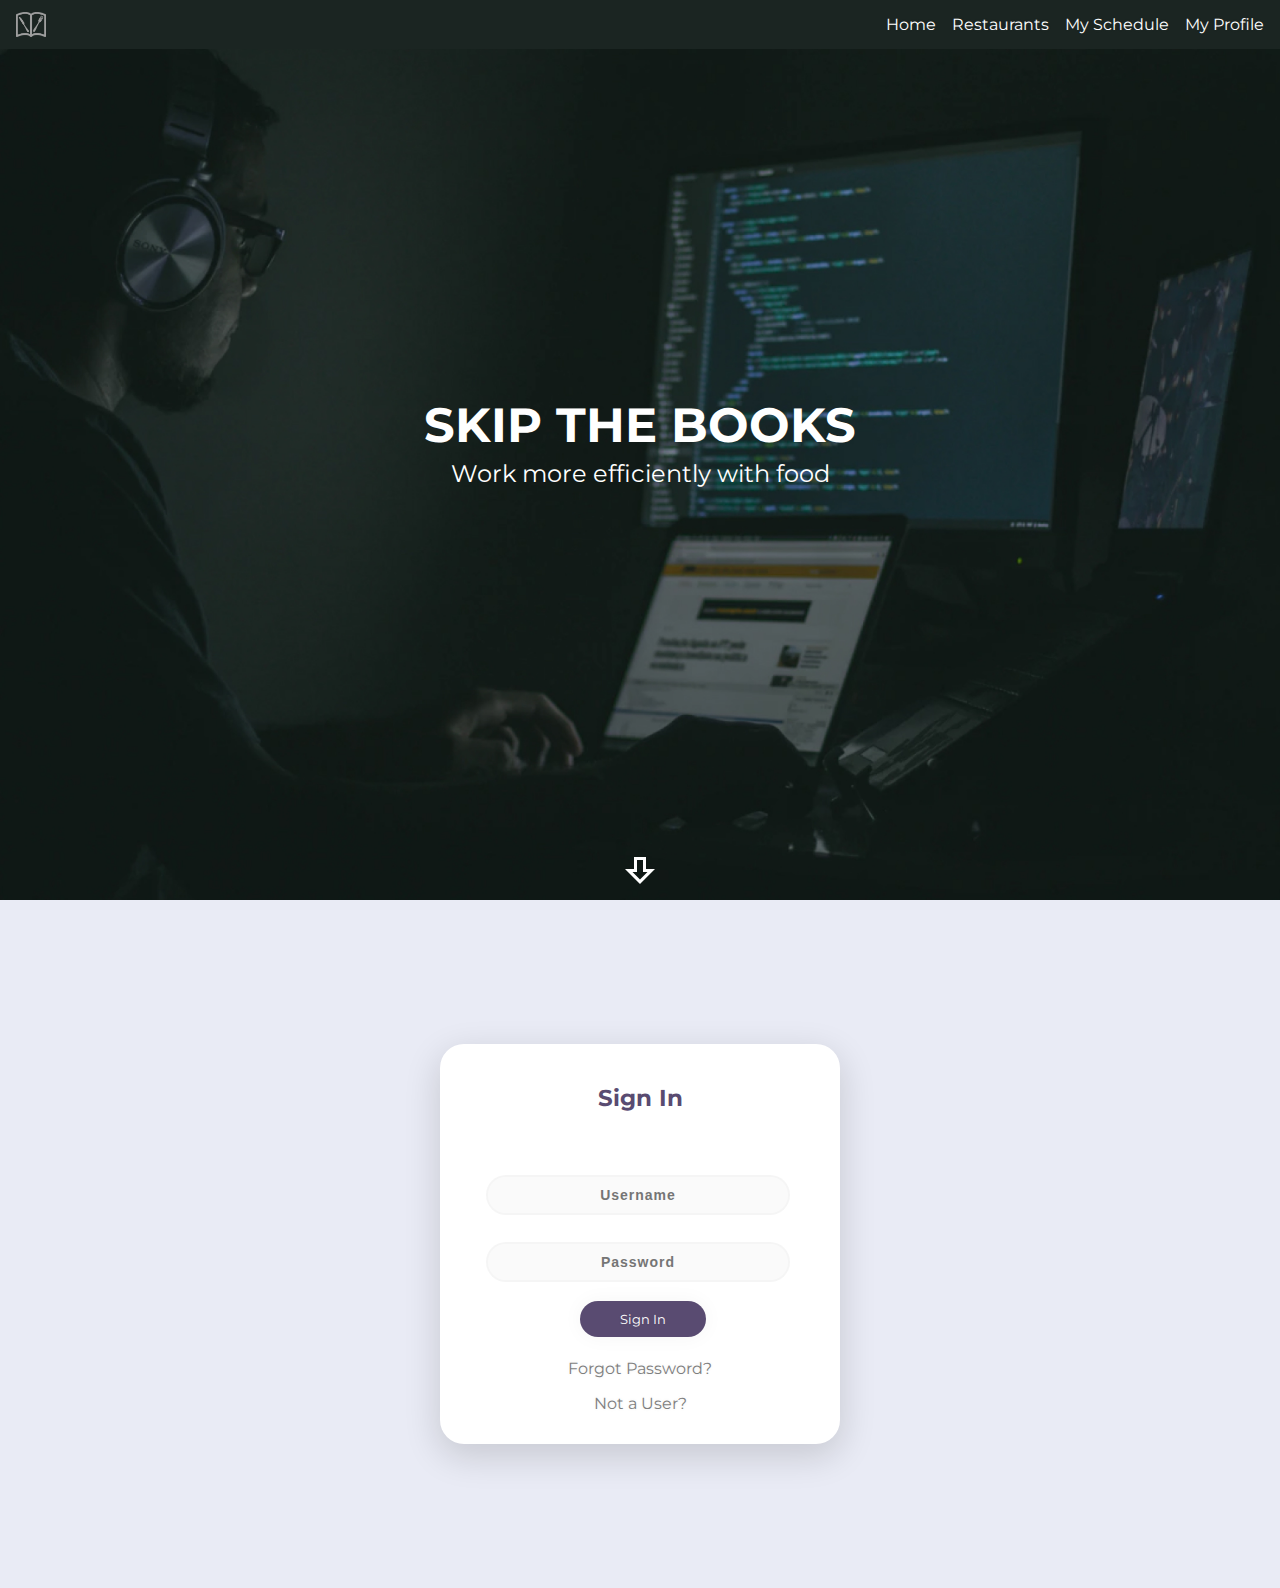
<file: index.html>
<!DOCTYPE html>
<html lang="en">
<head>
  <meta charset="UTF-8">
  <meta name="viewport" content="width=device-width, initial-scale=1.0">
  <meta http-equiv="X-UA-Compatible" content="ie=edge">
  <link href="https://fonts.googleapis.com/css2?family=Montserrat:wght@400;700&display=swap" rel="stylesheet">
  <link rel="stylesheet" href="styles.css">
  <link rel="stylesheet" href="loginStyles.css">
  <link rel="icon" href="/img/logo1.png">
  <script src="main.js"></script>
  <title>Skip The Books</title>
</head>
<body>
  <header class="full-screen-header">
    <nav class="nav nav-top">
      <img class="logo" src="img/logo1.png" alt="Product Logo">
      <ul class="nav-list">
        <li><a href="">Home</a></li>
        <li><a href="">Restaurants</a></li>
        <li><a href="">My Schedule</a></li>
        <li><a href="">My Profile</a></li>
      </ul>
    </nav>
    <h1 class="title">SKIP THE BOOKS</h1>
    <span class="sub-title">Work more efficiently with food</span>
    <img class="scroll-down-icon" src="img/arrow_down.svg" alt="Scroll Down Icon">
  </header>
  <main>
    <section class="section">
    <div class="main">
      <p class="sign" align="center">Sign In</p>
      <form class="form1" action="./home.html">
        <input id="usernameInput" class="un" type="text" align="center" placeholder="Username">
        <input id="passwordInput" class="pass" type="password" align="center" placeholder="Password">
        <a class="submit" type="submit" align="center" onclick="signInUser(document.getElementById('usernameInput').value, document.getElementById('passwordInput').value)">Sign In</a>
        <p class="forgot" align="center"><a href="#">Forgot Password?</p>
        <p align="center"><a href="signUp.html">Not a User?</p>
      </form>
    </div>
  </main>
</body>
</html>
</file>
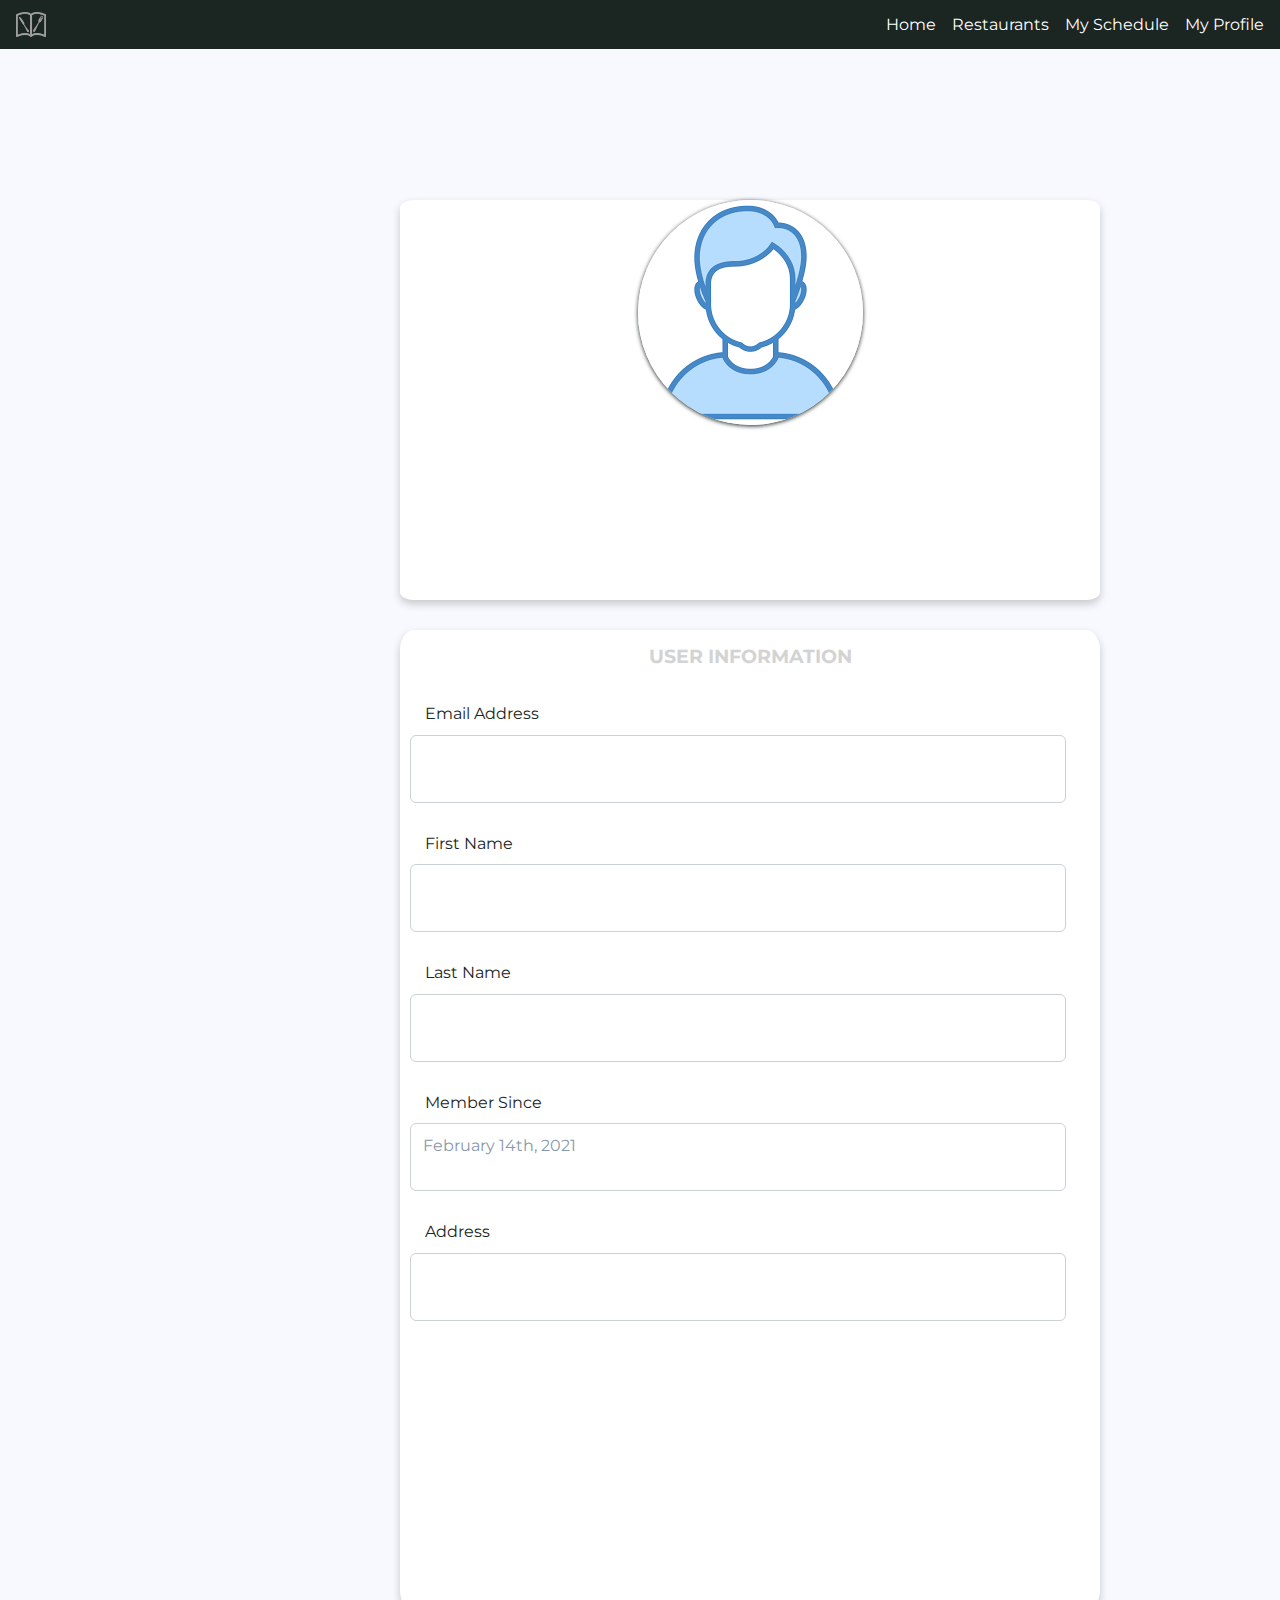
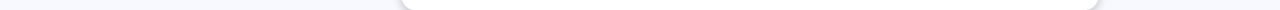
<file: myProfile.html>
<!DOCTYPE html>
<html lang="en">
<head>
  <meta charset="UTF-8">
  <meta name="viewport" content="width=device-width, initial-scale=1.0">
  <meta http-equiv="X-UA-Compatible" content="ie=edge">
  <link href="https://fonts.googleapis.com/css2?family=Montserrat:wght@400;700&display=swap" rel="stylesheet">
  <link rel="stylesheet" href="style_profile.css">
  <link rel="icon" href="/img/logo1.png">
  <title>Skip The Books</title>
</head>
<body>
  <header class="full-screen-header">
    <nav class="nav nav-top">
      <img class="logo" src="img/logo1.png" alt="Product Logo">
      <ul class="nav-list">
        <li><a href="home.html">Home</a></li>
        <li><a href="restaurants.html">Restaurants</a></li>
        <li><a href="mySchedule.html">My Schedule</a></li>
        <li><a href="myProfile.html">My Profile</a></li>
      </ul>
    </nav>
 
  <div class = "user">
    <div class = "usercard"> 
    <div class = "picture">
      <img src = "img/user.png">
     </div>

  </div>

  <div class = "userinfo">

    <h3>USER INFORMATION</h3>
    <h4>Email Address</h4>
    <p id="emailProfile" type="email" class="inputs"></p>
    <h4>First Name</h4>
    <p id="firstNameProfile" type="text" class="inputs"></p>
    <h4>Last Name</h4>
    <p id="lastNameProfile" type="text" class="inputs"></p>
    <h4>Member Since</h4>
    <p id="memberSinceProfile" type="text" class="inputs">February 14th, 2021</p>
    <h4>Address</h4>
    <p id="addressProfile" type="text" class="inputs"></p>

  </div>
  <div style="margin-bottom: 10rem;"></div>
</div>
<script src="myProfile.js"></script>
<script>
  showMyProfile();
</script>
  <script src="timer.js"></script>
</body>
</html>
</file>
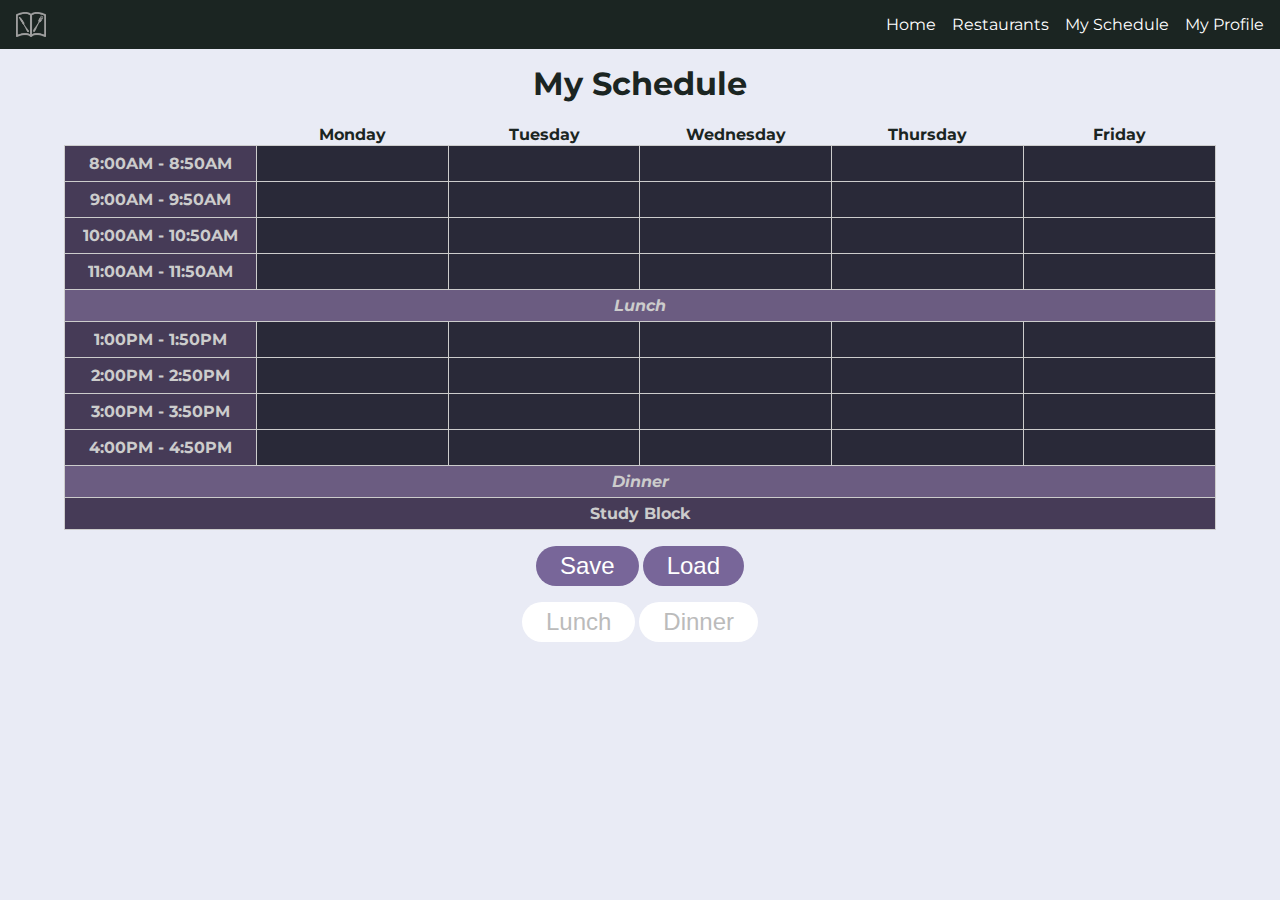
<file: mySchedule.html>
<!DOCTYPE html>
<html lang="en">
<head>
  <meta charset="UTF-8">
  <meta name="viewport" content="width=device-width, initial-scale=1.0">
  <meta http-equiv="X-UA-Compatible" content="ie=edge">
  <link href="https://fonts.googleapis.com/css2?family=Montserrat:wght@400;700&display=swap" rel="stylesheet">
  <link rel="stylesheet" href="scheduleStyles.css">
  <script src="mySchedule.js"></script>
  <link rel="icon" href="/img/logo1.png">
  <title>Skip The Books</title>
</head>
<body>
  <header class="full-screen-header">
    <nav class="nav nav-top">
      <img class="logo" src="img/logo1.png" alt="Product Logo">
      <ul class="nav-list">
        <li><a href="home.html">Home</a></li>
        <li><a href="restaurants.html">Restaurants</a></li>
        <li><a href="mySchedule.html">My Schedule</a></li>
        <li><a href="myProfile.html">My Profile</a></li>
      </ul>
    </nav>
  <main>
    <H1>My Schedule</H1>
<TABLE class="myTimetable"> 
  <THEAD>
    <TR>
      <TH></TH>
      <TH>Monday</TH>
      <TH>Tuesday</TH>
      <TH>Wednesday</TH>
      <TH>Thursday</TH>
      <TH>Friday</TH>     
    </TR>
  </THEAD>
  <TBODY>
    <TR>
      <TD>8:00AM - 8:50AM</TD>
      <TD>
        <div contenteditable="true" id="8first" class="subject"></div>
        <!-- <div contenteditable="true" class="room"></div> -->
      </TD>
      <TD>
        <div contenteditable="true" id="8second" class="subject"></div>
        <!-- <div contenteditable="true" class="room"></div> -->
      </TD>
      <TD>        
        <div contenteditable="true" id="8third" class="subject"></div>
        <!-- <div contenteditable="true" class="room"></div> -->
      </TD>
      <TD>        
        <div contenteditable="true" id="8fourth" class="subject"></div>
        <!-- <div contenteditable="true" class="room"></div> -->
      </TD>
       <TD>        
         <div contenteditable="true" id="8fifth" class="subject"></div>
        <!-- <div contenteditable="true" class="room"></div> -->
      </TD>     
    </TR>
    <TR>
      <TD>9:00AM - 9:50AM</TD>
      <TD>
        <div contenteditable="true" id="9first" class="subject"></div>
        <!-- <div contenteditable="true" class="room"></div> -->
      </TD>
      <TD>
        <div contenteditable="true" id="9second" class="subject"></div>
        <!-- <div contenteditable="true" class="room"></div> -->
      </TD>
      <TD>        
        <div contenteditable="true" id="9third" class="subject"></div>
        <!-- <div contenteditable="true" class="room"></div> -->
      </TD>
      <TD>        
        <div contenteditable="true" id="9fourth" class="subject"></div>
        <!-- <div contenteditable="true" class="room"></div> -->
      </TD>
       <TD>        
         <div contenteditable="true" id="9fifth" class="subject"></div>
        <!-- <div contenteditable="true" class="room"></div> -->
      </TD>     
    </TR>
    <TR>
      <TD>10:00AM - 10:50AM</TD>
      <TD>        
        <div contenteditable="true" id="10first" class="subject"></div>
        <!-- <div contenteditable="true" class="room"></div> -->
      </TD>
      <TD>        
        <div contenteditable="true" id="10second" class="subject"></div>
        <!-- <div contenteditable="true" class="room"></div> -->
      </TD>
      <TD>        
        <div contenteditable="true" id="10third" class="subject"></div>
        <!-- <div contenteditable="true" class="room"></div> -->
      </TD>
      <TD>        
        <div contenteditable="true" id="10fourth" class="subject"></div>
        <!-- <div contenteditable="true" class="room"></div> -->
      </TD>
      <TD>        
        <div contenteditable="true" id="10fifth" class="subject"></div>
        <!-- <div contenteditable="true" class="room"></div> -->
      </TD>
    </TR>
      <TR>
      <TD>11:00AM - 11:50AM</TD>
      <TD>        
        <div contenteditable="true" id="11first" class="subject"></div>
        <!-- <div contenteditable="true" class="room"></div> -->
      </TD>
      <TD>        
        <div contenteditable="true" id="11second" class="subject"></div>
        <!-- <div contenteditable="true" class="room"></div> -->
      </TD>
      <TD>        
        <div contenteditable="true" id="11third" class="subject"></div>
        <!-- <div contenteditable="true" class="room"></div> -->
      </TD>
      <TD>        
        <div contenteditable="true" id="11fourth" class="subject"></div>
        <!-- <div contenteditable="true" class="room"></div> -->
      </TD>
      <TD>        
        <div contenteditable="true" id="11fifth" class="subject"></div>
        <!-- <div contenteditable="true" class="room"></div> -->
      </TD>
    </TR>
      <TR>
      <TD colspan="6" class="lunch">Lunch</TD>
    </TR>
      <TR>
      <TD>1:00PM - 1:50PM</TD>
      <TD>        
        <div contenteditable="true" id="1first" class="subject"></div>
        <!-- <div contenteditable="true" class="room"></div> -->
      </TD>
      <TD>        
        <div contenteditable="true" id="1second" class="subject"></div>
        <!-- <div contenteditable="true" class="room"></div> -->
      </TD>
      <TD>        
        <div contenteditable="true" id="1third" class="subject"></div>
        <!-- <div contenteditable="true" class="room"></div> -->
      </TD>
      <TD>        
        <div contenteditable="true" id="1fourth" class="subject"></div>
        <!-- <div contenteditable="true" class="room"></div> -->
      </TD>
      <TD>        
        <div contenteditable="true" id="1fifth" class="subject"></div>
        <!-- <div contenteditable="true" class="room"></div> -->
      </TD>
    </TR>
      <TR>
      <TD>2:00PM - 2:50PM</TD>
      <TD>        
        <div contenteditable="true" id="2first" class="subject"></div>
        <!-- <div contenteditable="true" class="room"></div> -->
      </TD>
      <TD>        
        <div contenteditable="true" id="2second" class="subject"></div>
        <!-- <div contenteditable="true" class="room"></div> -->
      </TD>
      <TD>        
        <div contenteditable="true" id="2third" class="subject"></div>
        <!-- <div contenteditable="true" class="room"></div> -->
      </TD>
      <TD>        
        <div contenteditable="true" id="2fourth" class="subject"></div>
        <!-- <div contenteditable="true" class="room"></div> -->
      </TD>
      <TD>        
        <div contenteditable="true" id="2fifth" class="subject"></div>
        <!-- <div contenteditable="true" class="room"></div> -->
      </TD>
    </TR>
    <TR>
      <TD>3:00PM - 3:50PM</TD>
      <TD>        
        <div contenteditable="true" id="3first" class="subject"></div>
        <!-- <div contenteditable="true" class="room"></div> -->
      </TD>
      <TD>        
        <div contenteditable="true" id="3second" class="subject"></div>
        <!-- <div contenteditable="true" class="room"></div> -->
      </TD>
      <TD>        
        <div contenteditable="true" id="3third" class="subject"></div>
        <!-- <div contenteditable="true" class="room"></div> -->
      </TD>
      <TD>        
        <div contenteditable="true" id="3fourth" class="subject"></div>
        <!-- <div contenteditable="true" class="room"></div> -->
      </TD>
      <TD>        
        <div contenteditable="true" id="3fifth" class="subject"></div>
        <!-- <div contenteditable="true" class="room"></div> -->
      </TD>
    </TR>
    <TR>
      <TD>4:00PM - 4:50PM</TD>
      <TD>        
        <div contenteditable="true" id="4first" class="subject"></div>
        <!-- <div contenteditable="true" class="room"></div> -->
      </TD>
      <TD>        
        <div contenteditable="true" id="4second" class="subject"></div>
        <!-- <div contenteditable="true" class="room"></div> -->
      </TD>
      <TD>        
        <div contenteditable="true" id="4third" class="subject"></div>
        <!-- <div contenteditable="true" class="room"></div> -->
      </TD>
      <TD>        
        <div contenteditable="true" id="4fourth" class="subject"></div>
        <!-- <div contenteditable="true" class="room"></div> -->
      </TD>
      <TD>        
        <div contenteditable="true" id="4fifth" class="subject"></div>
        <!-- <div contenteditable="true" class="room"></div> -->
      </TD>
    </TR>
    <TR>
      <TD colspan="6" class="lunch">Dinner</TD>
    </TR>
    <TR>
      <TD colspan="6">Study Block</TD>
    </TR>
   </TBODY>
  </TABLE>
  <div class="wrapper">
    <button id="save" class="btn" onclick="saveMe()">Save</button>
    <button id="load" class="btn" onclick="loadMe()">Load</button>
  </div>
  <div class="wrapper">
    <button id="alertLunch" class="btn" onclick="myLunch()">Lunch</button>
    <button id="alertDinner" class="btn" onclick="myDinner()">Dinner</button>
  </div>
  <script>
    function myLunch() {
      alert("Hey it's 12:00pm, I think you should browse our restaurant options to order some food !");
    }
  </script>
  <script>
    function myDinner() {
      alert("Hey it's 5:00pm, I think you should browse our restaurant options to order some food !");
    }
  </script>
  </main>
  <script src="timer.js"></script>
</body>
</html>
</file>
<file: styles.css>
* {
  box-sizing: border-box;
}

body {
  background-color:#e9ebf5;
  margin: 0;
  font-family: Montserrat, sans-serif;
  color: #1B2522;

  --title-duration: 500ms;
  --sub-title-duration: 500ms;
  --nav-duration: 200ms;
  --btn-grow-duration: 200ms;
  --scroll-down-duration: 200ms;

  --sub-title-delay: calc(var(--title-duration) - 200ms);
  --nav-delay: calc(var(--sub-title-delay) + var(--sub-title-duration));
  --btn-grow-delay: var(--nav-delay);
  --scroll-down-delay: var(--nav-delay);
}

.full-screen-header {
  height: 100vh;
  background-image: url('img/header_image.jpg');
  background-size: cover;
  background-position-x: 40%;
  background-position-y: center;

  display: flex;
  flex-direction: column;
  justify-content: center;
  align-items: center;

  color: white;
  position: relative;
  overflow: hidden;
}

.nav {
  display: flex;
  justify-content: space-between;
  align-items: center;
  background-color: #1B2522;
  padding: .75rem 1rem;
}

.nav-top {
  position: fixed;
  top: 0;
  left: 0;
  right: 0;
  z-index: 1;

  animation: nav-enter var(--nav-duration) var(--nav-delay) backwards;
}

.logo {
  width: 30px;
}

.nav-list {
  margin: 0;
  padding: 0;
  display: flex;
  list-style-type: none;
}

.nav-list a {
  text-decoration: none;
  margin-left: 1rem;
  color: white;

  transition: color 100ms;
}

.nav-list a:hover {
  color: #CCC;
}

.title {
  font-size: 3rem;
  margin: 0;

  animation: title-enter var(--title-duration);
}

.sub-title {
  font-size: 1.5rem;
  margin-top: .3rem;
  margin-bottom: 1rem;

  animation: sub-title-enter var(--sub-title-duration) var(--sub-title-delay) backwards;
}

.scroll-down-icon {
  position: absolute;
  bottom: 1rem;
  width: 30px;

  animation:
    scroll-down-bounce calc(var(--scroll-down-duration) + var(--scroll-down-delay)) 1s alternate infinite linear,
    scroll-down-enter var(--scroll-down-duration) var(--scroll-down-delay) backwards;
}

.section {
  padding: 2rem;
}

.section-title {
  margin: 0;
  margin-bottom: 2rem;
  font-size: 2rem;
  text-align: center;
  color: black;
}

@keyframes scroll-down-bounce {
  from {
    transform: translateY(0);
  }

  to {
    transform: translateY(-10px);
  }
}

@keyframes shake {
  25% {
    transform: rotate(5deg);
  }

  75% {
    transform: rotate(-5deg);
  }
}

@keyframes title-enter {
  from {
    transform: translateX(-100vw);
  }
}

@keyframes sub-title-enter {
  from {
    transform: translateX(100vw);
  }
}

@keyframes nav-enter {
  from {
    transform: translateY(-100%);
  }
}

@keyframes btn-grow-enter {
  from {
    transform: scale(0);
  }
}

@keyframes scroll-down-enter {
  from {
    transform: scale(0) rotate(180deg);
  }
}

@media (max-width: 700px) {
  .full-screen-header {
    background-position-x: 65%;
  }
}


.btn:hover,
.btn:focus {
  background-color: hsl(261, 20%, 37%);
}

.wrapper {
  margin-top: 1rem;
  text-align: center;
}
</file>
<file: loginStyles.css>
.main {
  background-color: #FFFFFF;
  width: 400px;
  height: 400px;
  margin: 7em auto;
  border-radius: 1.5em;
  box-shadow: 0px 11px 35px 2px rgba(0, 0, 0, 0.14);
}

.sign {
  padding-top: 40px;
  color: hsl(261, 20%, 37%);
  font-weight: bold;
  font-size: 23px;
}

.un {
width: 76%;
color: rgb(38, 50, 56);
font-weight: 700;
font-size: 14px;
letter-spacing: 1px;
background: rgba(136, 126, 126, 0.04);
padding: 10px 20px;
border: none;
border-radius: 20px;
outline: none;
box-sizing: border-box;
border: 2px solid rgba(0, 0, 0, 0.02);
margin-bottom: 50px;
margin-left: 46px;
text-align: center;
margin-bottom: 27px;
}

form.form1 {
  padding-top: 40px;
}

.pass {
      width: 76%;
color: rgb(38, 50, 56);
font-weight: 700;
font-size: 14px;
letter-spacing: 1px;
background: rgba(136, 126, 126, 0.04);
padding: 10px 20px;
border: none;
border-radius: 20px;
outline: none;
box-sizing: border-box;
border: 2px solid rgba(0, 0, 0, 0.02);
margin-bottom: 50px;
margin-left: 46px;
text-align: center;
margin-bottom: 27px;
}

.un:focus, .pass:focus {
  border: 2px solid rgba(0, 0, 0, 0.18) !important;
  
}

.submit {
cursor: pointer;
  border-radius: 5em;
  color: #fff;
  background-color:hsl(261, 20%, 37%);
  border: 0;
  padding-left: 40px;
  padding-right: 40px;
  padding-bottom: 10px;
  padding-top: 10px;
  margin-left: 35%;
  font-size: 13px;
  box-shadow: 0 0 20px 1px rgba(0, 0, 0, 0.04);
}

.submit:hover {
  background-color: hsl(261, 20%, 47%);
}

.forgot {
  text-shadow: 0px 0px 3px rgba(117, 117, 117, 0.12);
  color: #000000;
  padding-top: 15px;
}

a {
  text-shadow: 0px 0px 3px rgba(117, 117, 117, 0.12);
  color: #7e7e7e;
  text-decoration: none
}

@media (max-width: 600px) {
  .main {
      border-radius: 0px;
  }
}
</file>
<file: style_profile.css>
body {
    margin: 0;
    background-color:#e9ebf5;
    font-family: Montserrat, sans-serif;
    color: #1B2522;
    background-color: #f8f9fe;
    max-height: 2000px;
  }
  
  .nav {
    display: flex;
    justify-content: space-between;
    align-items: center;
    background-color: #1B2522;
    padding: .75rem 1rem;
  }
  
  .nav-top {
    position: fixed;
    top: 0;
    left: 0;
    right: 0;
    z-index: 1;
  
    animation: nav-enter var(--nav-duration) var(--nav-delay) backwards;
  }
  
  .logo {
    width: 30px;
  }
  
  .nav-list {
    margin: 0;
    padding: 0;
    display: flex;
    list-style-type: none;
  }
  
  .nav-list a {
    text-decoration: none;
    margin-left: 1rem;
    color: white;
  
    transition: color 100ms;
  }
  
  .nav-list a:hover {
    color: #CCC;
  }

  
  .title{
    position: relative;
    font-size: 3rem;
    left: 100px;
    top: 100px;
    
    }

  .description{
      position: relative;
      font-size: 1rem;
      left: 100px;
      top: 115px;
  }  

  .user{
      display:flexbox;
      flex-direction: column;
  }
  .usercard {
    background-color: #fff;
    background-clip: border-box;
    position: relative;
    border-radius: 2%;
    box-shadow: 0 4px 9px 0 rgba(0, 0, 0, 0.2);
    max-width: 700px;
    height: 400px;
    top: 200px;
    left: 400px;
 
  }

  .usercard p{
      text-align: end;
  }

  .picture{
    text-align: center;
  }

  .picture img{
      box-shadow: 0 1px 4px 0;
      border-radius: 50%;
  }

  button{
      
      margin-top: 50px;
      margin-right: 20px;
      border: none;
      border-radius: 10%;
      outline: 0;
      display: inline-block;
      padding: 8px;
      background-color: #11cdef;
      text-align: center;
      cursor: pointer;
      width: 15%;
      font-size: 14px;

  }

  .userinfo{
    background-color: #fff;
    background-clip: border-box;
    position: relative;
    border-radius: 2%;
    box-shadow: 0 4px 9px 0 rgba(0, 0, 0, 0.2);
    max-width: 700px;
    height: 980px;
    margin-top: 30px;
    top: 200px;
    left: 400px;
  }

 

  .userinfo h3{
      position: relative;
      top: 15px;
      text-align: center;
     color:lightgray;
  }
  .userinfo h4{
      position: relative;
      top: 30px;
      left: 25px;
      font-weight: normal;
  }

  .inputs{
    position: relative;
    top: 20px;
    left: 10px;
    font-size: 1rem;
    line-height: 1.5;
    display: block;
    width: 90%;
    height: calc(2.75rem + 2px);
    padding: .625rem .75rem;
    transition: all .2s cubic-bezier(.68, -.55, .265, 1.55);
    color: #8898aa;
    border: 1px solid #cad1d7;
    border-radius: .375rem;
    background-color: #fff;
    background-clip: padding-box;
    box-shadow: none;
  }
  
  hr{
    border:none;
    border-top:1px dotted #f00;
    color:#fff;
    background-color:#fff;
    height:1px;
    width:50%;
  }
  @keyframes nav-enter {
    from {
      transform: translateY(-100%);
    }
  }
</file>
<file: scheduleStyles.css>
body {
  background-color:#e9ebf5;
  margin: 0;
  font-family: Montserrat, sans-serif;
  color: #1B2522;
}

.nav {
  display: flex;
  justify-content: space-between;
  align-items: center;
  background-color: #1B2522;
  padding: .75rem 1rem;
}

.nav-top {
  position: fixed;
  top: 0;
  left: 0;
  right: 0;
  z-index: 1;

  animation: nav-enter var(--nav-duration) var(--nav-delay) backwards;
}

.logo {
  width: 30px;
}

.nav-list {
  margin: 0;
  padding: 0;
  display: flex;
  list-style-type: none;
}

.nav-list a {
  text-decoration: none;
  margin-left: 1rem;
  color: white;

  transition: color 100ms;
}

.nav-list a:hover {
  color: #CCC;
}

.btn {
  background-color: hsl(261, 20%, 50%);
  color: white;
  border-radius: 10000px;
  padding: .25em 1em;
  text-decoration: none;
  border: none;
  cursor: pointer;
  font-size: 1.5rem;
  text-align: center;
}

.btn:hover,
.btn:focus {
  background-color: hsl(261, 20%, 37%);
}

.wrapper {
  margin-top: 1rem;
  text-align: center;
}

H1 {
  text-align: center;
  margin-top: 4rem;
  color: #1B2522;
}

.myTimetable {
  width: 90%;
  border-collapse: collapse;
  margin-left: auto;
  margin-right: auto;
  table-layout: fixed;
}

.myTimetable THEAD{
  color: #1B2522;
}

.myTimetable TBODY {
  background-color: #292938;
}

.myTimetable TD {
  border: 1px solid #CCC;
  padding: 6px;
  text-align: center;
}
.myTimetable TBODY TR TD:first-child {
  color: #CCC;
  background-color: #463b57;
  font-weight: bold;
}

.break, .lunch {
  color: #CCC;
  background-color: #6b5c81 !important;
  font-style: italic;
}

.subject {
  color: #CCC;
  font-size: 12pt;
  margin-bottom:4px;
}

.room {
  color: #CCC;
  font-size: 10pt;
  font-style: italic;
}

#alertLunch, #alertDinner {
  background-color: #FFF;
  color: #BBB;
}

@keyframes nav-enter {
  from {
    transform: translateY(-100%);
  }
}
</file>
